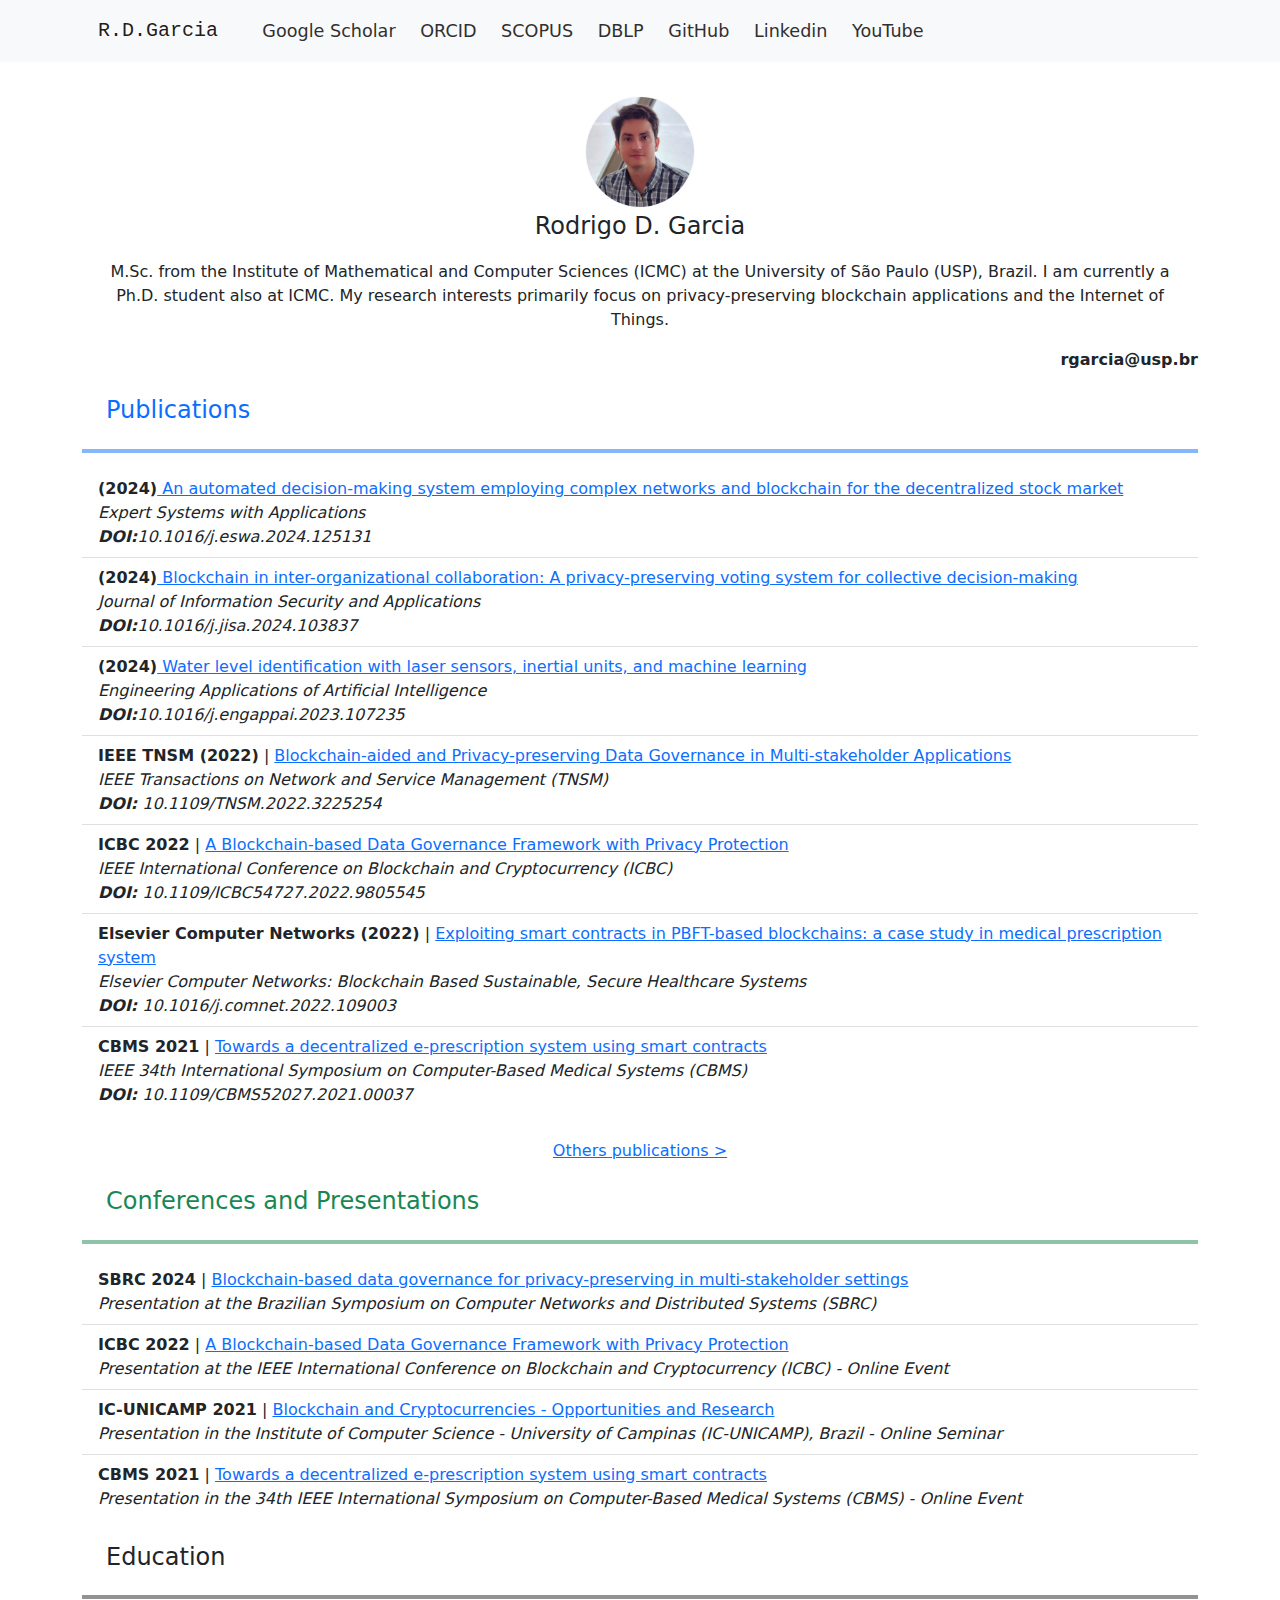
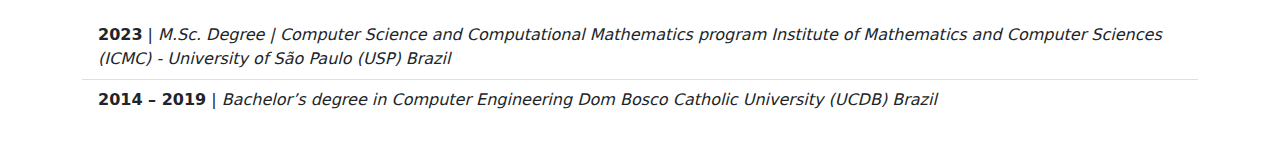
<file: index.html>
<!doctype html>
<html lang="en">

<head>
    <meta charset="utf-8">
    <meta name="viewport" content="width=device-width, initial-scale=1">
    <title>Rodrigo D. Garcia</title>
    <link rel="stylesheet" href="bootstrap/css/bootstrap.min.css">
    <link rel="stylesheet" href="css/style.css">

</head>

<body>
    <nav class="navbar fixed-top navbar-expand-lg navbar-light bg-light">
        <div class="container">
            <a class="navbar-brand logo" href="index.html">R.D.Garcia</a>
            <button class="navbar-toggler" type="button" data-bs-toggle="collapse" data-bs-target="#navbarNav"
                aria-controls="navbarNav" aria-expanded="false" aria-label="Toggle navigation">
                <span class="navbar-toggler-icon"></span>
            </button>
            <div class="collapse navbar-collapse" id="navbarNav">
                <ul class="navbar-nav">

                    <li class="nav-item ">
                        <a target="_blank" class="nav-link"
                            href="https://scholar.google.com/citations?user=GKfjnS4AAAAJ&hl=en">Google Scholar</a>
                    </li>
                    <li class="nav-item ">
                        <a target="_blank" class="nav-link" href="https://orcid.org/0000-0003-3607-9315">ORCID</a>
                    </li>
                    <li class="nav-item ">
                        <a target="_blank" class="nav-link"
                            href="https://www.scopus.com/authid/detail.uri?authorId=57226193841">SCOPUS</a>
                    </li>
                    <li class="nav-item ">
                        <a target="_blank" class="nav-link" href="https://dblp.org/pid/297/2082.html">DBLP</a>
                    </li>
                    <li class="nav-item ">
                        <a target="_blank" class="nav-link" href="https://github.com/rodrigodg1">GitHub</a>
                    </li>
                    <li class="nav-item ">
                        <a target="_blank" class="nav-link"
                            href="https://linkedin.com/in/rodrigodutragarcia">Linkedin</a>
                    </li>
                    <li class="nav-item">
                        <a target="_blank" class="nav-link" href="https://www.youtube.com/@garciarodrigo">YouTube</a>
                    </li>

                </ul>
            </div>
        </div>
    </nav>

    <div class="container">
        <br>
        <br>
        <br>

        <div class="mt-4 text-center">
            <img src="imgs/rodrigo.jpg" class="border border-light rounded-circle" width="110px"
                alt="Rodrigo Dutra Garcia">
            <p class="fs-4">Rodrigo D. Garcia</p>

            <p class="m-3 fs-6">M.Sc. from the Institute of Mathematical and Computer Sciences (ICMC) at the University of São Paulo (USP), Brazil. I am currently a Ph.D. student also at ICMC. 
                My research interests primarily focus on privacy-preserving blockchain applications and the Internet of Things.</p>
        </div>

        <div class="text-end"><b>rgarcia@usp.br</b></div>

        <div class="mt-3 text-left">




            <h4 class="lead-b m-4 text-primary">Publications</h4>
            <hr class="border border-primary border-2 opacity-50">

            <ul class="list-group list-group-flush">
                

                <li class="list-group-item "><b>(2024)</b><a target="" href="https://doi.org/10.1016/j.eswa.2024.125131">
                    An automated decision-making system employing complex networks and blockchain for the decentralized stock market                   
                    </a>
                    <br><i>Expert Systems with Applications</i>
                    <br><i><b>DOI:</b>10.1016/j.eswa.2024.125131</i>

                </li>

                    <li class="list-group-item "><b>(2024)</b><a target="" href="https://doi.org/10.1016/j.jisa.2024.103837">
                    Blockchain in inter-organizational collaboration: A privacy-preserving voting system for collective decision-making                   
                    </a>
                    <br><i>Journal of Information Security and Applications</i>
                    <br><i><b>DOI:</b>10.1016/j.jisa.2024.103837</i>

                </li>


                <li class="list-group-item "><b>(2024)</b><a target="" href="https://doi.org/10.1016/j.engappai.2023.107235">
                    Water level identification with laser sensors, inertial units, and machine learning                    
                    </a>
                    <br><i>Engineering Applications of Artificial Intelligence</i>
                    <br><i><b>DOI:</b>10.1016/j.engappai.2023.107235</i>

                </li>
                

                <li class="list-group-item "><b>IEEE TNSM (2022)</b> | <a target="" href="https://doi.org/10.1109/TNSM.2022.3225254">
                        Blockchain-aided and Privacy-preserving Data Governance in Multi-stakeholder Applications
                    </a>
                    <br><i>IEEE Transactions on Network and Service Management (TNSM)</i>
                    <br><i><b>DOI:</b> 10.1109/TNSM.2022.3225254</i>

                </li>


                <li class="list-group-item "><b>ICBC 2022</b> | <a target="_blank"
                        href="https://ieeexplore.ieee.org/document/9805545">
                        A Blockchain-based Data Governance Framework with Privacy Protection </a>
                    <br><i>IEEE International Conference on Blockchain and Cryptocurrency (ICBC)</i>
                    <br><i><b>DOI:</b> 10.1109/ICBC54727.2022.9805545 </i>

                </li>
                <li class="list-group-item "><b>Elsevier Computer Networks (2022)</b> | <a target="_blank"
                        href="https://doi.org/10.1016/j.comnet.2022.109003">
                        Exploiting smart contracts in PBFT-based blockchains: a case study in medical prescription
                        system</a>
                    <br><i>Elsevier Computer Networks: Blockchain Based Sustainable, Secure Healthcare Systems</i>
                    <br><i><b>DOI:</b> 10.1016/j.comnet.2022.109003 </i>

                </li>

                <li class="list-group-item "><b>CBMS 2021</b> | <a target="_blank"
                        href="https://ieeexplore.ieee.org/document/9474701">
                        Towards a decentralized e-prescription system using smart contracts</a>
                    <br><i>IEEE 34th International Symposium on Computer-Based Medical Systems (CBMS)</i>
                    <br><i><b>DOI:</b> 10.1109/CBMS52027.2021.00037 </i>

                </li>

            </ul>


        </div>

        <div class="mt-4 text-center">
            <a target="_blank" href="https://scholar.google.com/citations?user=GKfjnS4AAAAJ&hl=en">Others
                publications >
            </a>
        </div>


        <h4 class="lead-b m-4 text-success ">Conferences and Presentations</h4>
        <hr class="border border-success border-2 opacity-50">

        <ul class="list-group list-group-flush">


            <li class="list-group-item "><b>SBRC 2024</b> | <a target="_blank"
                    href="https://sol.sbc.org.br/index.php/sbrc_estendido/article/view/29968">
                    Blockchain-based data governance for privacy-preserving in multi-stakeholder settings</a>
                <br><i>Presentation at the Brazilian Symposium on Computer Networks and Distributed Systems (SBRC)</i>

            </li>




            
            <li class="list-group-item "><b>ICBC 2022</b> | <a target="_blank"
                    href="https://ieeexplore.ieee.org/document/9805545">
                    A Blockchain-based Data Governance Framework with Privacy Protection</a>
                <br><i>Presentation at the IEEE International Conference on Blockchain and Cryptocurrency (ICBC)
                    -
                    Online Event</i>

            </li>

            <li class="list-group-item "><b>IC-UNICAMP 2021</b> | <a target="_blank"
                    href="https://www.ic.unicamp.br/~seminarios/palestras/2021/2021s2/2021-10-01.html">
                    Blockchain and Cryptocurrencies - Opportunities and Research</a>
                <br><i>Presentation in the Institute of Computer Science - University of Campinas (IC-UNICAMP),
                    Brazil - Online Seminar</i>

            </li>


            <li class="list-group-item "><b>CBMS 2021</b> | <a target="_blank"
                    href="https://ieeexplore.ieee.org/document/9474701">
                    Towards a decentralized e-prescription system using smart contracts</a>
                <br><i>Presentation in the 34th IEEE International Symposium on Computer-Based Medical Systems
                    (CBMS) - Online Event

                </i>

            </li>

        </ul>



        <h4 class="lead-b m-4 text-dark ">Education</h4>
        <hr class="border border-dark border-2 opacity-50">

        <ul class="list-group list-group-flush">
            <li class="list-group-item "><b>2023</b> |
                <i>M.Sc. Degree | Computer Science and Computational Mathematics program
                    Institute
                    of Mathematics and Computer Sciences (ICMC) - University of São Paulo (USP) Brazil
                </i>

            </li>

            <li class="list-group-item mb-4"><b>2014 – 2019</b> |
                <i> Bachelor’s degree in Computer Engineering Dom Bosco Catholic University (UCDB) Brazil
                </i>

            </li>


        </ul>



    </div>



    <script src="bootstrap/js/bootstrap.bundle.min.js"></script>
</body>

</html>
</file>
<file: css/style.css>
.navbar .navbar-nav .nav-link {
    color: rgb(48, 48, 48);
    font-size: 1.1em;
}

.navbar .navbar-nav .nav-link:hover {
  background-color: #5e5e5e;
  color: #fff;
}

.navbar .navbar-nav .nav-link {
  padding: 0.6em;
}
.navbar .navbar-brand {
  padding: 0 0.6em;
}
@media only screen and (min-width: 992px) {
  .navbar {
    padding: 0;
  }
  .navbar .navbar-nav .nav-link {
    padding: 1em 0.7em;
  }
  .navbar .navbar-brand {
    padding: 0 0.8em;
  }
}

.navbar .navbar-nav .nav-link {
  padding: 1em 0.7em;
  transition: all 0.5s;
}


.logo{
  font-family: 'Courier New', monospace;
}
</file>
